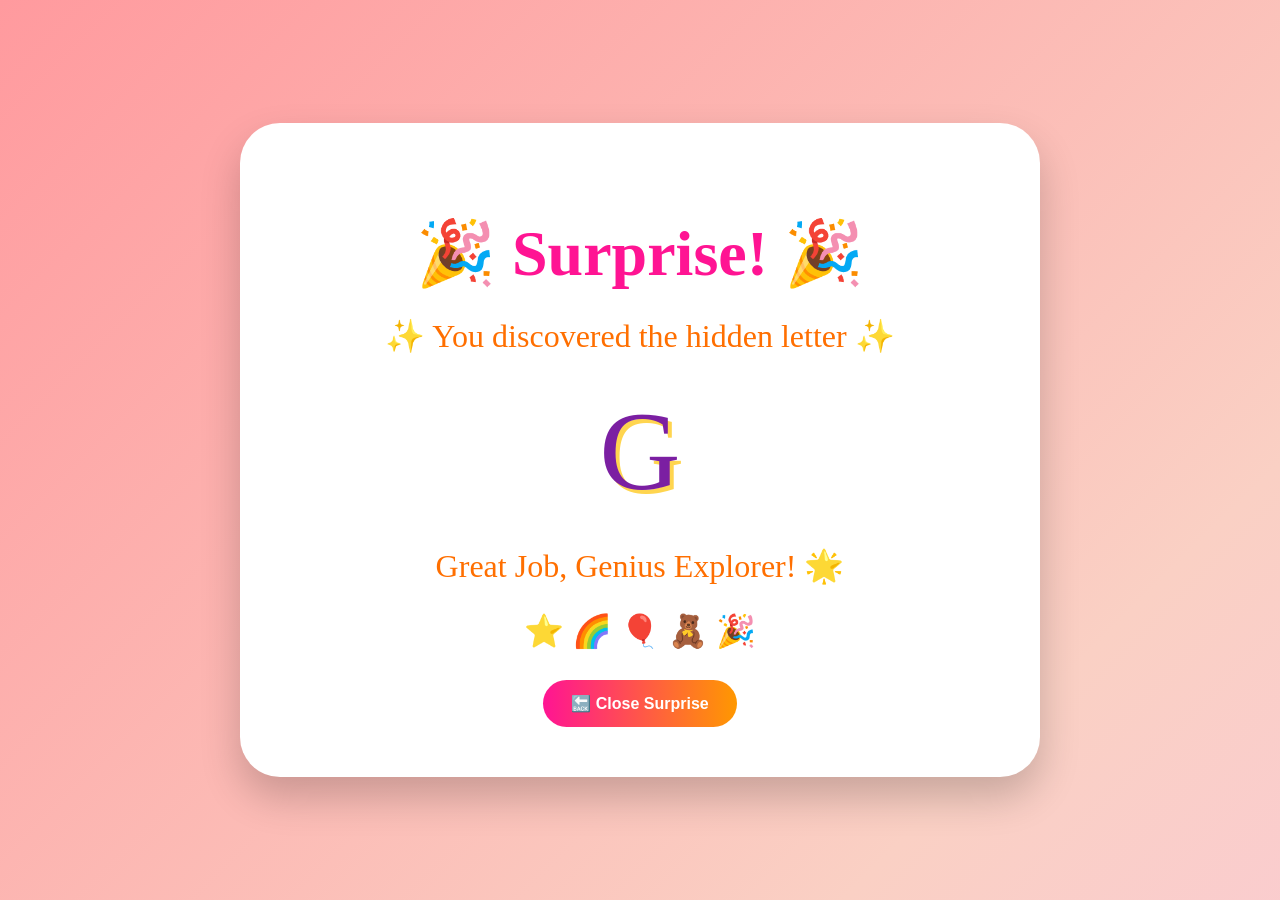
<file: surprise.html>
<!DOCTYPE html>
<html lang="en">

<head>

  <meta charset="UTF-8">

  <meta name="viewport"
  content="width=device-width, initial-scale=1.0">

  <title>Surprise Letter</title>

  <style>

    body{

      margin:0;

      height:100vh;

      display:flex;

      justify-content:center;

      align-items:center;

      overflow:hidden;

      font-family:'Comic Sans MS', cursive;

      background:
      linear-gradient(
      135deg,
      #ff9a9e,
      #fad0c4,
      #fbc2eb,
      #a18cd1,
      #84fab0,
      #8fd3f4
      );

      background-size:400% 400%;

      animation:bgMove 12s ease infinite;
    }

    @keyframes bgMove{

      0%{
        background-position:0% 50%;
      }

      50%{
        background-position:100% 50%;
      }

      100%{
        background-position:0% 50%;
      }
    }

    .surprise-card{

      background:white;

      width:80%;

      max-width:700px;

      padding:50px;

      border-radius:40px;

      text-align:center;

      box-shadow:
      0 20px 40px rgba(0,0,0,0.2);

      animation:pop 0.8s ease;
    }

    @keyframes pop{

      from{

        transform:scale(0.5);

        opacity:0;
      }

      to{

        transform:scale(1);

        opacity:1;
      }
    }

    h1{

      font-size:4rem;

      margin-bottom:20px;

      color:#ff1493;

      animation:bounce 2s infinite;
    }

    @keyframes bounce{

      0%{
        transform:translateY(0);
      }

      50%{
        transform:translateY(-10px);
      }

      100%{
        transform:translateY(0);
      }
    }

    .message{

      font-size:2rem;

      color:#ff6f00;

      margin-top:20px;

      line-height:1.6;
    }

    .letter{

      font-size:7rem;

      margin:25px 0;

      color:#7b1fa2;

      text-shadow:
      4px 4px #ffd54f;

      animation:spin 3s infinite;
    }

    @keyframes spin{

      0%{
        transform:rotate(0deg);
      }

      50%{
        transform:rotate(10deg);
      }

      100%{
        transform:rotate(0deg);
      }
    }

    .stars{

      font-size:2rem;

      margin-top:20px;

      animation:twinkle 1s infinite alternate;
    }

    @keyframes twinkle{

      from{
        opacity:0.5;
      }

      to{
        opacity:1;
      }
    }

    .back-btn{

      margin-top:30px;

      padding:14px 28px;

      border:none;

      border-radius:30px;

      background:
      linear-gradient(
      to right,
      #ff1493,
      #ff9800
      );

      color:white;

      font-size:1rem;

      font-weight:bold;

      cursor:pointer;

      transition:0.3s;
    }

    .back-btn:hover{

      transform:scale(1.08);
    }

  </style>

</head>

<body>

  <div class="surprise-card">

    <h1>🎉 Surprise! 🎉</h1>

    <div class="message">

      ✨ You discovered the hidden letter ✨

    </div>

    <div class="letter">

      G

    </div>

    <div class="message">

      Great Job, Genius Explorer! 🌟

    </div>

    <div class="stars">

      ⭐ 🌈 🎈 🧸 🎉

    </div>

    <button class="back-btn"
    onclick="window.close()">

      🔙 Close Surprise

    </button>

  </div>

</body>

</html>
</file>
